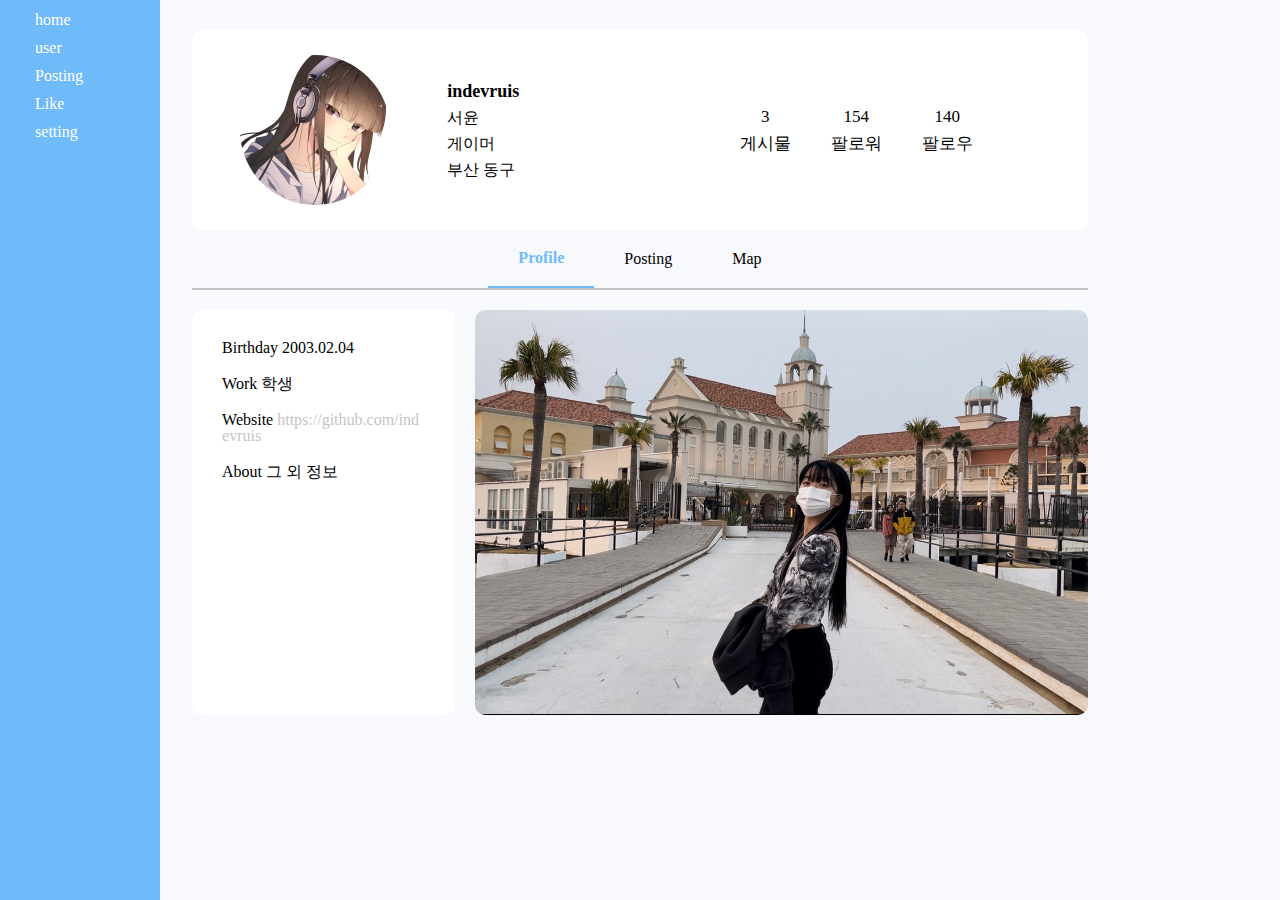
<file: home.html>
<!DOCTYPE html>
<html lang="en">
<head>
  <meta charset="UTF-8">
  <meta http-equiv="X-UA-Compatible" content="IE=edge">
  <meta name="viewport" content="width=device-width, initial-scale=1.0">
  <link rel="stylesheet" href="./css/setting.css">
  <link rel="stylesheet" href="./css/homePosting.css">
  <link rel="stylesheet" href="./css/home.css">
  <link rel="stylesheet" href="https://cdnjs.cloudflare.com/ajax/libs/font-awesome/6.3.0/css/all.min.css" integrity="sha512-SzlrxWUlpfuzQ+pcUCosxcglQRNAq/DZjVsC0lE40xsADsfeQoEypE+enwcOiGjk/bSuGGKHEyjSoQ1zVisanQ==" crossorigin="anonymous" referrerpolicy="no-referrer" />
  <title>Home</title>
</head>
<body>
  <div class="main-background">
    <div class="side-navbar"></div>
    <div class="main-page">
      <div class="main-profile"></div>
      <div class="main-page-navbar"></div>
      <div class="main-contents"></div>
      <div class="main-grid"></div>
    </div>
  </div>
  <script src="./js/home/mainProfile.js"></script>
  <script src="./js/home/navbar.js"></script>
  <script src="./js/home/sideInformation.js"></script>
  <script src="./js/home/carousel.js"></script>
  <script src="./js/home/sideNavbar.js"></script>
  <script src="./js/home/posting.js"></script>
  <script src="./js/home/map.js"></script>
</body>
</html>
</file>
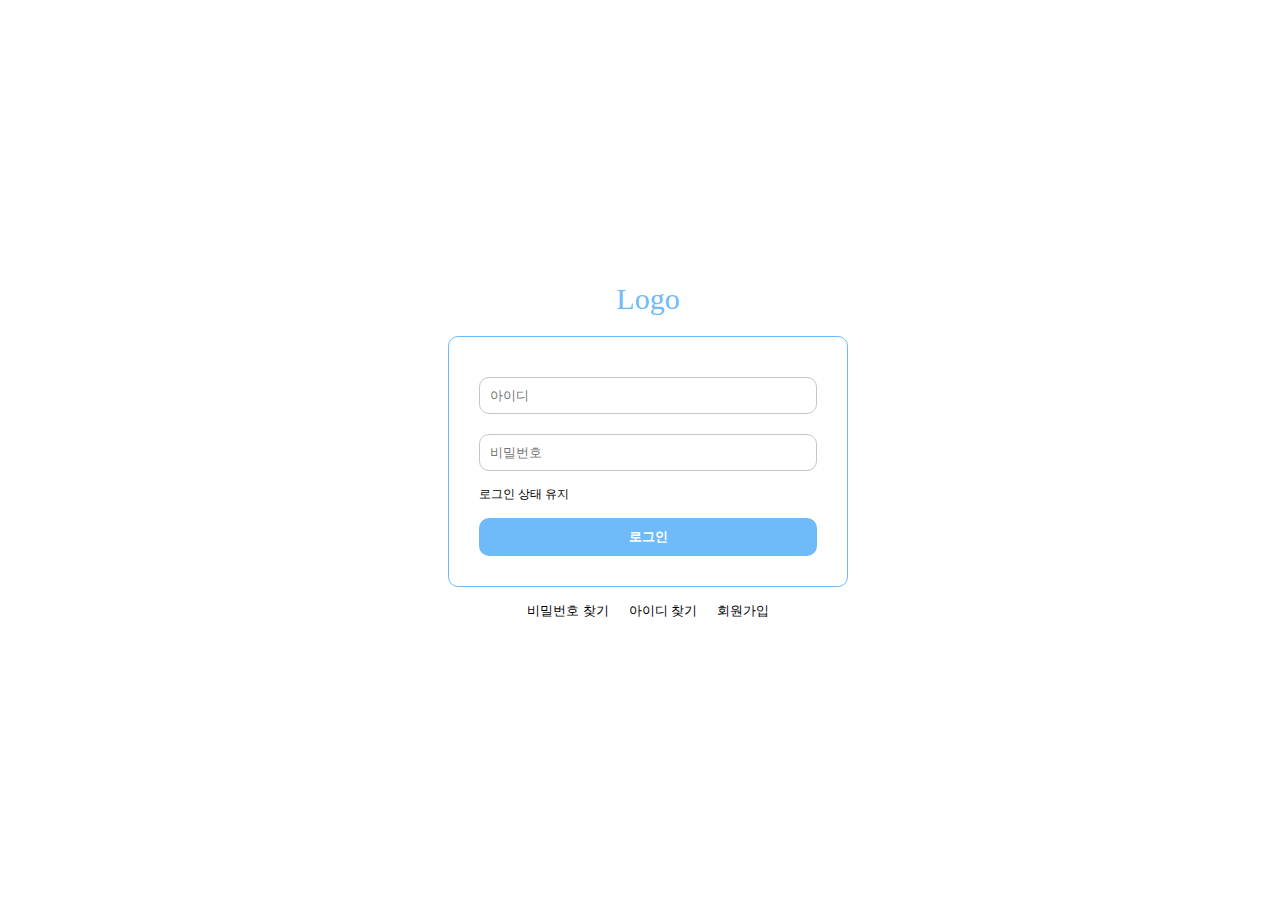
<file: login.html>
<!DOCTYPE html>
<html lang="en">
<head>
  <meta charset="UTF-8">
  <meta http-equiv="X-UA-Compatible" content="IE=edge">
  <meta name="viewport" content="width=device-width, initial-scale=1.0">
  <link rel="stylesheet" href="./css/index.css">
  <link rel="stylesheet" href="https://cdnjs.cloudflare.com/ajax/libs/font-awesome/6.3.0/css/all.min.css" integrity="sha512-SzlrxWUlpfuzQ+pcUCosxcglQRNAq/DZjVsC0lE40xsADsfeQoEypE+enwcOiGjk/bSuGGKHEyjSoQ1zVisanQ==" crossorigin="anonymous" referrerpolicy="no-referrer" />
  <title>Login</title>
</head>
<body>
  <div class="loginPage flex"></div>
  <script src="./js/first/login.js"></script>
</body>
</html>
</file>
<file: css/setting.css>
html, body, div, span, applet, object, iframe,
h1, h2, h3, h4, h5, h6, p, blockquote, pre,
a, abbr, acronym, address, big, cite, code,
del, dfn, em, img, ins, kbd, q, s, samp,
small, strike, strong, sub, sup, tt, var,
b, u, i, center,
dl, dt, dd, ol, ul, li,
fieldset, form, label, legend,
table, caption, tbody, tfoot, thead, tr, th, td,
article, aside, canvas, details, embed, 
figure, figcaption, footer, header, hgroup, 
menu, nav, output, ruby, section, summary,
time, mark, audio, video {
	margin: 0;
	padding: 0;
	border: 0;
	font-size: 100%;
	font: inherit;
	vertical-align: baseline;
}
/* HTML5 display-role reset for older browsers */
article, aside, details, figcaption, figure, 
footer, header, hgroup, menu, nav, section {
	display: block;
}
body {
	line-height: 1;
}
ol, ul {
	list-style: none;
}
blockquote, q {
	quotes: none;
}
blockquote:before, blockquote:after,
q:before, q:after {
	content: '';
	content: none;
}
table {
	border-collapse: collapse;
	border-spacing: 0;
}
</file>
<file: css/homePosting.css>
.main-grid {
  width: 100%;
  display: flex;
  justify-content: center;
  align-items: center;
}

.grid {
  width: 100%;
  height: 100%;
  display: grid;
  grid-template-columns: 1fr 1fr 1fr;
  align-items: stretch;
}

.grid-item {
  position: relative;
  width: 100%;
  padding-bottom: 100%;
  overflow: hidden;
  display: flex;
  justify-content: center;
  align-items: center;
}

.grid-img {
  position: absolute;
  top: 0;
  left: 0;
  width: 100%;
  height: 100%;
  object-fit: cover;
}
</file>
<file: css/home.css>
body, html, .main-background {
  height: 100%;
  margin: 0;
  padding: 0;
  background-color: #f7f9fc;
}

.side-information a, .side-information a:visited {
  color: #c5c5c5;
  text-decoration: none;
}

.main-background, .main-page {
  padding: 0.1px;
}

.side-navbar {
  width: 160px;
  height: 100%;
  float: left;
  background-color: #6fbaf8;
  color: white;
  position: fixed;
  transform: translateX(-110px);
  transition: all 1s;
}

.side-navBtn {
  padding: 12px 0 0 15px;
}

.side-navBtn i {
  margin:10px;
  transform: translateX(100px);
  transition: all .7s;
}

.side-navbar:hover {
  transform: translateX(0);
}

.side-navbar:hover i {
  transform: translateX(0);
}

.main-page{
  width: 70%;
  height: 90%;
  margin: 30px auto;
  box-sizing: content-box;
}

.location i {
  float: left;
  margin: 0 5px 0 0;
  color: #6fbaf8;
}

.profile {
  width: 100%;
  height: 200px;
  background-color: white;
  border-radius: 10px;
  display: flex;
  align-items: center;
  box-sizing: border-box;
}

.profile-photo {
  flex-grow: 1;
}

.profile-img {
  width: 150px;
  display: block;
  margin: auto;
  border-radius: 50%;
}

.profile-information {
  flex-grow: 1;
}

.profile-information li {
  margin: 10px;
}

.follow-box {
  flex-grow: 2;
  text-align: center;
}

.follow-box ul {
  display: flex;
  justify-content: center;
  align-items: center;
}

.follow-box div {
  display: flex;
  flex-direction: column;
  align-items: center;
  margin: 20px;
  font-size: 17px;
}

.follow-box span {
  margin-bottom: 10px;
}

.main-navbar {
  display: flex;
  justify-content: center;
  align-items: center;
  border-bottom: 2px solid #c5c5c5;
}

.onclick-navBtn {
  color: #6fbaf8;
  font-weight: bolder;
  border-bottom: 2px solid #6fbaf8;
}

.navBtn {
  padding: 20px 30px;
}

.navBtn {
  box-sizing: border-box;
}

.main-contents {
  width: 100%;
  height: 50%;
  margin-top: 20px;
  display: flex;
  justify-content: center;
  align-items: center;
}

.side-information {
  width: 30%;
  height: 100%;
  margin-right: 20px;
  padding: 10px;
  background-color: white;
  border-radius: 10px;
  box-sizing: border-box;
}

.side-information div {
  margin: 20px;
  word-break: break-all;
}

.main-photos {
  width: 70%;
  height: 100%;
  /* margin-top: 30px; */
  background-color: white;
  border-radius: 10px;
  overflow: hidden;
  position: relative;
}

.slide-box {
  width: 100%;
  height: 100%;
  display: flex;
  justify-content: center;
  align-items: center;
  position: absolute;
  top: 0;
  z-index: 0;
  opacity: 0;
  transition: opacity .5s ease-in-out;
}

.slide-box img {
  width: 100%;
  height: 100%;
  margin: auto;
  object-fit: cover;
}

.showing {
  z-index: 1;
  opacity: 1;
}

.block {
  display: none;
}

.user-id {
  font-size: 18px;
  font-weight: bold;
}
</file>
<file: css/index.css>
html, body {
  width: 100%;
  height: 100%;
}

.main-background {
  width: 100%;
  height: 100%;
  background-color: #6fbaf8;
}

.logo {
  font-size: 100px;
  color: white;
}

.flex {
  display: flex;
  justify-content: center;
  align-items: center;
}

.flexC {
  display: flex;
  flex-direction: column;
}

.loginPage {
  width: 100%;
  height: 100%;
}

.loginBox {
  width: 400px;
}

.userInput{
  width: 100%;
  margin: 20px 0 0 0;
  padding: 30px;
  box-sizing: border-box;
  border: 1px solid #6fbaf8;
  border-radius: 10px;
}

input[type=text], input[type=passward] {
  width: 100%;
  margin: 10px 0;
  padding: 10px;
  box-sizing: border-box;
  border: 1px solid #c5c5c5;
  border-radius: 10px;
}

.loginBtn {
  width: 100%;
  margin: 10px 0 0 0;
  padding: 10px;
  border: none;
  border-radius: 10px;
  background-color: #6fbaf8;
  color: white;
  font-weight: bold;
}

ul {
  list-style: none;
  padding-left: 0;
  margin: 5px;
}

li {
  font-size: 13px;
  padding: 10px;
}

.checkbox {
  padding: 5px 0;
  font-size: 12px;
}

.loginLogo {
  font-size: 30px;
  color: #6fbaf8;
}

.checked {
  color: #6fbaf8;
}
</file>
